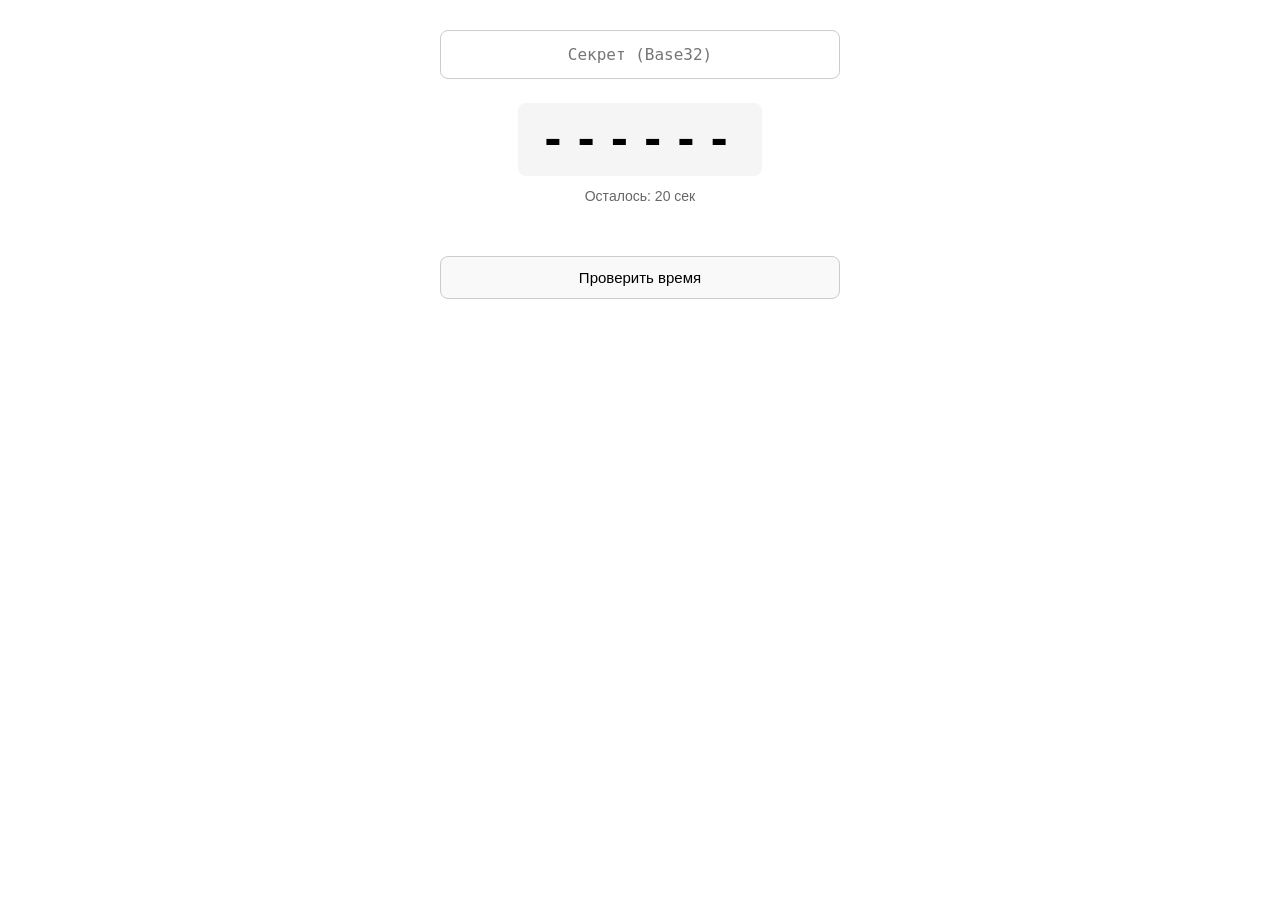
<file: 2FA_landing/index.html>
<!DOCTYPE html>
<html lang="ru">
<head>
  <meta charset="UTF-8" />
  <meta name="viewport" content="width=device-width, initial-scale=1.0" />
  <title>2FA</title>
  <style>
    body {
      font-family: -apple-system, BlinkMacSystemFont, "Segoe UI", Roboto, Helvetica, Arial, sans-serif;
      margin: 0;
      padding: 30px 20px;
      background-color: #fff;
      color: #000;
      display: flex;
      flex-direction: column;
      align-items: center;
      min-height: 100vh;
      box-sizing: border-box;
    }
    .container {
      width: 100%;
      max-width: 400px;
    }
    input {
      width: 100%;
      padding: 14px;
      font-size: 16px;
      border: 1px solid #ccc;
      border-radius: 8px;
      box-sizing: border-box;
      margin-bottom: 24px;
      font-family: monospace;
      text-align: center;
      outline: none;
    }
    input:focus {
      border-color: #888;
    }
    .otp-display {
      text-align: center;
      margin-bottom: 24px;
      cursor: pointer;
      user-select: none;
      -webkit-user-select: none;
    }
    .otp-code {
      font-size: 42px;
      font-weight: bold;
      letter-spacing: 8px;
      font-family: monospace;
      padding: 12px;
      background: #f5f5f5;
      border-radius: 8px;
      display: inline-block;
      min-width: 220px;
    }
    .time-left {
      margin-top: 12px;
      font-size: 14px;
      color: #666;
    }
    .sync-group {
      display: flex;
      flex-direction: column;
      align-items: center;
      gap: 12px;
    }
    button {
      padding: 12px 20px;
      font-size: 15px;
      border: 1px solid #ccc;
      background: #f9f9f9;
      border-radius: 8px;
      cursor: pointer;
      width: 100%;
      box-sizing: border-box;
    }
    button:active {
      background: #eee;
    }
    button:disabled {
      opacity: 0.5;
    }
    .drift {
      font-size: 14px;
      color: #666;
      min-height: 20px;
    }
    .copied-msg {
      font-size: 14px;
      color: #2e7d32;
      visibility: hidden;
      margin-top: 8px;
      height: 20px;
    }
    .copied .copied-msg {
      visibility: visible;
    }

    @media (prefers-color-scheme: dark) {
      body { background-color: #121212; color: #e0e0e0; }
      input { background: #1e1e1e; color: #e0e0e0; border-color: #444; }
      input:focus { border-color: #666; }
      .otp-code { background: #1e1e1e; color: #fff; }
      button { background: #2c2c2c; color: #e0e0e0; border-color: #444; }
      button:active { background: #3c3c3c; }
      .time-left, .drift { color: #aaa; }
      .copied-msg { color: #81c784; }
    }
  </style>
</head>
<body>
  <div class="container">
    <input
      id="secret"
      inputmode="text"
      autocomplete="one-time-code"
      placeholder="Секрет (Base32)"
      aria-label="Секрет (Base32)"
    />

    <div class="otp-display" id="otp">
      <div class="otp-code" id="otp-code">------</div>
      <div class="time-left">Осталось: <span id="remaining">30</span> сек</div>
      <div class="copied-msg">Скопировано!</div>
    </div>

    <div class="sync-group">
      <button id="sync-btn" type="button">Проверить время</button>
      <div class="drift" id="drift"></div>
    </div>
  </div>

  <script>
    var otpTag = document.getElementById("otp");
    var otpDigits = document.getElementById("otp-code");
    var remainingTag = document.getElementById("remaining");
    var secretInput = document.getElementById("secret");
    var syncBtn = document.getElementById("sync-btn");
    var driftTag = document.getElementById("drift");

    var pathSegments = window.location.pathname.split("/").filter(Boolean);
    var lastSegment = pathSegments.length ? pathSegments[pathSegments.length - 1] : "";
    var hasExtension = lastSegment.indexOf(".") !== -1;
    var initialPathSecret = pathSegments.length && !hasExtension
      ? decodeURIComponent(lastSegment)
      : "";
    var basePathSegments = initialPathSecret
      ? pathSegments.slice(0, -1)
      : pathSegments.slice();

    var cryptoKey = null;
    var secretBytes = null;
    var isUpdating = false;
    var lastLocalUnix = null;
    var lastSecret = "";

    function resetSecret() {
      cryptoKey = null;
      secretBytes = null;
      lastSecret = "";
    }

    function padStart(value, target, padChar) {
      var str = String(value);
      while (str.length < target) {
        str = padChar + str;
      }
      return str;
    }

    function extractSecretFromUrl() {
      var cleanedPathSecret = initialPathSecret.trim();
      if (cleanedPathSecret) {
        return cleanedPathSecret.replace(/\s+/g, "");
      }

      var params = new URLSearchParams(window.location.search);
      var otpauth = params.get("otpauth");
      if (!otpauth) return null;
      try {
        var url = new URL(otpauth);
        var secret = url.searchParams.get("secret");
        return secret ? secret.replace(/\s+/g, "") : null;
      } catch (error) {
        return null;
      }
    }

    function base32ToBytes(base32String) {
      var base32Alphabet = "ABCDEFGHIJKLMNOPQRSTUVWXYZ234567";
      var cleaned = base32String.replace(/\s+/g, "");
      var bits = "";
      for (var i = 0; i < cleaned.length; i++) {
        var char = cleaned.charAt(i);
        var value = base32Alphabet.indexOf(char);
        if (value === -1) continue;
        var padded = value.toString(2);
        while (padded.length < 5) padded = "0" + padded;
        bits += padded;
      }
      var bytes = [];
      for (var j = 0; j + 8 <= bits.length; j += 8) {
        bytes.push(parseInt(bits.slice(j, j + 8), 2));
      }
      return new Uint8Array(bytes);
    }

    function prepareKey(secret) {
      return new Promise(function (resolve) {
        if (!secret) {
          resetSecret();
          return resolve();
        }

        var bytes = base32ToBytes(secret);
        if (!bytes.length) {
          resetSecret();
          return resolve();
        }

        secretBytes = bytes;
        lastSecret = secret;

        if (!crypto || !crypto.subtle || !crypto.subtle.importKey) {
          cryptoKey = null;
          return resolve();
        }

        crypto.subtle
          .importKey("raw", bytes, { name: "HMAC", hash: "SHA-1" }, false, ["sign"])
          .then(function (key) {
            cryptoKey = key;
            resolve();
          })
          .catch(function () {
            cryptoKey = null;
            resolve();
          });
      });
    }

    function leftRotate(value, bits) {
      return ((value << bits) | (value >>> (32 - bits))) >>> 0;
    }

    function sha1(bytes) {
      var words = [];
      var ml = bytes.length * 8;
      for (var i = 0; i < bytes.length; i++) {
        words[i >> 2] |= bytes[i] << (24 - (i % 4) * 8);
      }
      words[ml >> 5] |= 0x80 << (24 - (ml % 32));
      words[(((ml + 64) >> 9) << 4) + 15] = ml;

      var h0 = 0x67452301;
      var h1 = 0xefcdab89;
      var h2 = 0x98badcfe;
      var h3 = 0x10325476;
      var h4 = 0xc3d2e1f0;

      for (var i = 0; i < words.length; i += 16) {
        var w = words.slice(i, i + 16);
        for (var t = 16; t < 80; t++) {
          w[t] = leftRotate((w[t - 3] ^ w[t - 8] ^ w[t - 14] ^ w[t - 16]) >>> 0, 1);
        }

        var a = h0;
        var b = h1;
        var c = h2;
        var d = h3;
        var e = h4;

        for (var t = 0; t < 80; t++) {
          var f = 0;
          var k = 0;
          if (t < 20) {
            f = (b & c) | (~b & d);
            k = 0x5a827999;
          } else if (t < 40) {
            f = b ^ c ^ d;
            k = 0x6ed9eba1;
          } else if (t < 60) {
            f = (b & c) | (b & d) | (c & d);
            k = 0x8f1bbcdc;
          } else {
            f = b ^ c ^ d;
            k = 0xca62c1d6;
          }

          var temp = (leftRotate(a, 5) + f + e + k + (w[t] >>> 0)) >>> 0;
          e = d;
          d = c;
          c = leftRotate(b, 30);
          b = a;
          a = temp;
        }

        h0 = (h0 + a) >>> 0;
        h1 = (h1 + b) >>> 0;
        h2 = (h2 + c) >>> 0;
        h3 = (h3 + d) >>> 0;
        h4 = (h4 + e) >>> 0;
      }

      var result = new Uint8Array(20);
      var hashParts = [h0, h1, h2, h3, h4];
      for (var i = 0; i < hashParts.length; i++) {
        result[i * 4] = (hashParts[i] >>> 24) & 0xff;
        result[i * 4 + 1] = (hashParts[i] >>> 16) & 0xff;
        result[i * 4 + 2] = (hashParts[i] >>> 8) & 0xff;
        result[i * 4 + 3] = hashParts[i] & 0xff;
      }
      return result;
    }

    function hmacSha1(key, message) {
      var keyBytes = key;
      if (keyBytes.length > 64) {
        keyBytes = sha1(keyBytes);
      }

      var paddedKey = new Uint8Array(64);
      paddedKey.set(keyBytes);

      var oKeyPad = new Uint8Array(64);
      var iKeyPad = new Uint8Array(64);
      for (var i = 0; i < 64; i++) {
        oKeyPad[i] = paddedKey[i] ^ 0x5c;
        iKeyPad[i] = paddedKey[i] ^ 0x36;
      }

      var inner = new Uint8Array(64 + message.length);
      inner.set(iKeyPad, 0);
      inner.set(message, 64);
      var innerHash = sha1(inner);

      var outer = new Uint8Array(64 + innerHash.length);
      outer.set(oKeyPad, 0);
      outer.set(innerHash, 64);

      return sha1(outer);
    }

    function updateUrlWithSecret(secret) {
      var url = new URL(window.location.href);
      var segments = basePathSegments.slice();

      if (secret) {
        segments.push(encodeURIComponent(secret));
      }

      url.pathname = "/" + segments.join("/");
      window.history.replaceState({}, "", url);
    }

    function generateOtp(unixTime) {
      return new Promise(function (resolve) {
        if (!cryptoKey && !secretBytes) return resolve(null);
        var counter = Math.floor(unixTime / 30);
        var buffer = new ArrayBuffer(8);
        var view = new DataView(buffer);
        view.setUint32(4, counter, false);

        function handleHash(hash) {
          if (!hash) return resolve(null);
          var offset = hash[hash.length - 1] & 0x0f;
          var binary =
            ((hash[offset] & 0x7f) << 24) |
            ((hash[offset + 1] & 0xff) << 16) |
            ((hash[offset + 2] & 0xff) << 8) |
            (hash[offset + 3] & 0xff);
          resolve(padStart((binary % 1000000).toString(), 6, "0"));
        }

        if (cryptoKey) {
          crypto.subtle
            .sign("HMAC", cryptoKey, buffer)
            .then(function (signature) {
              handleHash(new Uint8Array(signature));
            })
            .catch(function () {
              resolve(null);
            });
        } else if (secretBytes) {
          handleHash(hmacSha1(secretBytes, new Uint8Array(buffer)));
        }
      });
    }

    function renderOtp(value) {
      otpDigits.textContent = padStart(value, 6, "-").slice(0, 6);
    }

    function update() {
      if (isUpdating) return;
      isUpdating = true;
      var unixTime = Math.floor(Date.now() / 1000);
      lastLocalUnix = unixTime;
      var secondsLeft = 30 - (unixTime % 30);
      remainingTag.textContent = secondsLeft;

      if (!cryptoKey && !secretBytes) {
        renderOtp("------");
        isUpdating = false;
        return;
      }

      generateOtp(unixTime)
        .then(function (otp) {
          renderOtp(otp || "------");
          isUpdating = false;
        })
        .catch(function () {
          renderOtp("------");
          isUpdating = false;
        });
    }

    function copyOtp() {
      var value = otpDigits.textContent.replace(/\s+/g, "");
      if (!value || value.indexOf("-") !== -1) return;
      navigator.clipboard
        .writeText(value)
        .catch(function () {})
        .then(function () {
          otpTag.classList.add("copied");
          setTimeout(function () {
            otpTag.classList.remove("copied");
          }, 1500);
        });
    }

    function fetchNetworkTime() {
      syncBtn.disabled = true;
      syncBtn.textContent = "...";
      fetch(window.location.href, { method: "HEAD", cache: "no-store" })
        .then(function (response) {
          var dateHeader = response.headers.get("Date");
          if (!dateHeader) throw new Error("No Date header");
          var networkUnix = Math.floor(new Date(dateHeader).getTime() / 1000);
          var currentLocal = lastLocalUnix || Math.floor(Date.now() / 1000);
          var drift = currentLocal - networkUnix;
          var signed = drift > 0 ? "+" + drift : String(drift);
          driftTag.textContent = "Рассинхрон: " + signed + " сек";
        })
        .catch(function () {
          driftTag.textContent = "Рассинхрон: ошибка";
        })
        .finally(function () {
          syncBtn.disabled = false;
          syncBtn.textContent = "Проверить время";
        });
    }

    otpTag.addEventListener("click", copyOtp);

    secretInput.addEventListener("input", function (event) {
      var value = event.target.value.replace(/[^a-zA-Z2-7\s]/g, "").toUpperCase();
      event.target.value = value;
      updateUrlWithSecret(value);
      if (value === lastSecret) return;
      prepareKey(value).then(update);
    });

    syncBtn.addEventListener("click", fetchNetworkTime);

    var initialSecret = extractSecretFromUrl();
    if (initialSecret) {
      var normalized = initialSecret.toUpperCase();
      secretInput.value = normalized;
      updateUrlWithSecret(normalized);
      prepareKey(normalized).then(update);
    }

    setInterval(update, 1000);
    renderOtp("------");
    update();
  </script>
</body>
</html>
</file>
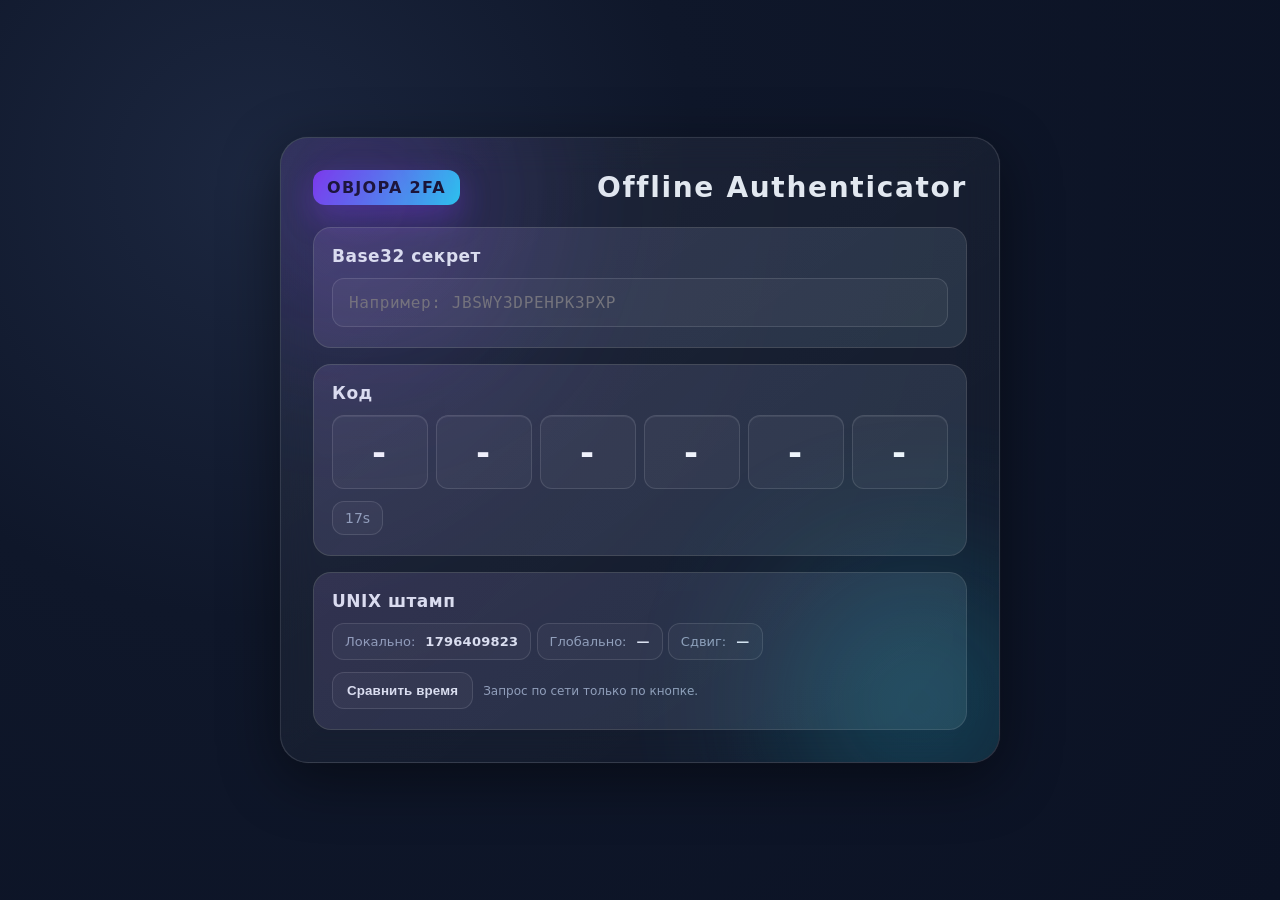
<file: landing/index.html>
<!DOCTYPE html>
<html lang="ru">
<head>
  <meta charset="UTF-8" />
  <meta name="viewport" content="width=device-width, initial-scale=1.0" />
  <title>OBJOPA 2FA</title>
  <style>
    :root {
      color-scheme: light dark;
      --bg: radial-gradient(circle at 20% 20%, #1c2740 0%, #0f172a 35%, #0b1224 100%);
      --glass: rgba(255, 255, 255, 0.08);
      --border: rgba(255, 255, 255, 0.12);
      --accent: #7c3aed;
      --accent-2: #22d3ee;
      --text-main: #e2e8f0;
      --muted: #94a3b8;
      --error: #f87171;
      --success: #34d399;
      font-family: "Inter", "SF Pro Display", system-ui, -apple-system, sans-serif;
    }

    * {
      box-sizing: border-box;
    }

    body {
      margin: 0;
      min-height: 100vh;
      display: flex;
      align-items: center;
      justify-content: center;
      padding: 24px;
      background: var(--bg);
      color: var(--text-main);
    }

    .shell {
      width: min(720px, 100%);
      background: linear-gradient(145deg, rgba(255, 255, 255, 0.06), rgba(255, 255, 255, 0.02));
      border: 1px solid var(--border);
      border-radius: 28px;
      box-shadow:
        0 16px 60px rgba(0, 0, 0, 0.45),
        0 0 1px rgba(255, 255, 255, 0.18);
      padding: 32px;
      backdrop-filter: blur(18px);
      position: relative;
      overflow: hidden;
    }

    .shell::before,
    .shell::after {
      content: "";
      position: absolute;
      width: 280px;
      height: 280px;
      border-radius: 50%;
      filter: blur(90px);
      opacity: 0.8;
      pointer-events: none;
    }

    .shell::before {
      background: radial-gradient(circle, rgba(124, 58, 237, 0.5), rgba(15, 23, 42, 0));
      top: -80px;
      left: -60px;
    }

    .shell::after {
      background: radial-gradient(circle, rgba(34, 211, 238, 0.5), rgba(15, 23, 42, 0));
      bottom: -80px;
      right: -60px;
    }

    header {
      display: flex;
      align-items: center;
      justify-content: space-between;
      margin-bottom: 22px;
    }

    .badge {
      padding: 8px 14px;
      border-radius: 12px;
      background: linear-gradient(120deg, var(--accent), var(--accent-2));
      color: #0b0f1a;
      font-weight: 800;
      letter-spacing: 0.08em;
      box-shadow: 0 12px 30px rgba(124, 58, 237, 0.35);
    }

    h1 {
      margin: 0;
      font-size: 28px;
      letter-spacing: 0.06em;
    }

    .grid {
      display: grid;
      grid-template-columns: 1fr;
      gap: 16px;
    }

    .card {
      position: relative;
      background: var(--glass);
      border: 1px solid var(--border);
      border-radius: 18px;
      padding: 18px 18px 20px;
      overflow: hidden;
    }

    .card::after {
      content: "";
      position: absolute;
      inset: 0;
      background: linear-gradient(135deg, rgba(124, 58, 237, 0.08), rgba(34, 211, 238, 0.04));
      pointer-events: none;
    }

    .card h2 {
      margin: 0 0 12px;
      font-size: 17px;
      letter-spacing: 0.03em;
    }

    .input {
      width: 100%;
      padding: 14px 16px;
      border-radius: 12px;
      border: 1px solid var(--border);
      background: rgba(255, 255, 255, 0.04);
      color: var(--text-main);
      outline: none;
      font-size: 16px;
      transition: border-color 0.2s ease, box-shadow 0.2s ease;
      font-family: "JetBrains Mono", "SF Mono", Consolas, monospace;
      letter-spacing: 0.04em;
    }

    .input:focus {
      border-color: var(--accent);
      box-shadow: 0 0 0 4px rgba(124, 58, 237, 0.18);
    }

    .otp-value {
      display: grid;
      grid-template-columns: repeat(6, 1fr);
      gap: 8px;
      margin: 6px 0 12px;
      font-size: 34px;
      font-weight: 800;
      letter-spacing: 0.06em;
      color: #f8fafc;
    }

    .otp-box {
      padding: 16px 12px;
      text-align: center;
      border-radius: 12px;
      background: rgba(255, 255, 255, 0.04);
      border: 1px solid var(--border);
      box-shadow: inset 0 1px 0 rgba(255, 255, 255, 0.08);
      min-width: 42px;
    }

    .timer {
      display: inline-flex;
      align-items: center;
      gap: 10px;
      padding: 8px 12px;
      border-radius: 12px;
      background: rgba(255, 255, 255, 0.04);
      border: 1px solid var(--border);
      font-size: 14px;
      color: var(--muted);
    }

    .meta {
      display: inline-flex;
      gap: 10px;
      align-items: center;
      color: var(--muted);
      font-size: 13px;
      padding: 10px 12px;
      border-radius: 12px;
      border: 1px solid var(--border);
      background: rgba(255, 255, 255, 0.03);
    }

    .meta strong {
      color: #e2e8f0;
      letter-spacing: 0.02em;
    }

    .actions {
      margin-top: 12px;
      display: flex;
      gap: 10px;
      flex-wrap: wrap;
      align-items: center;
    }

    .ghost-btn {
      padding: 10px 14px;
      border-radius: 12px;
      border: 1px solid var(--border);
      background: rgba(255, 255, 255, 0.04);
      color: var(--text-main);
      font-weight: 600;
      letter-spacing: 0.01em;
      cursor: pointer;
      transition: border-color 0.2s ease, transform 0.2s ease;
    }

    .ghost-btn:hover:not(:disabled) {
      border-color: var(--accent);
      transform: translateY(-1px);
    }

    .ghost-btn:disabled {
      opacity: 0.6;
      cursor: not-allowed;
    }

    .hint {
      color: var(--muted);
      font-size: 12px;
      margin: 0;
    }

    @media (max-width: 520px) {
      h1 {
        font-size: 26px;
      }
      .otp-value {
        font-size: 38px;
      }
    }
  </style>
</head>
  <body>
    <div class="shell">
      <header>
        <span class="badge">OBJOPA 2FA</span>
        <h1>Offline Authenticator</h1>
      </header>

      <div class="grid">
        <div class="card">
          <h2>Base32 секрет</h2>
        <input
          id="secret"
          class="input"
          placeholder="Например: JBSWY3DPEHPK3PXP"
          autocomplete="off"
          spellcheck="false"
        />
      </div>

        <div class="card">
          <h2>Код</h2>
          <div class="otp-value" id="otp"></div>
          <div class="timer" id="remaining">30s</div>
        </div>

        <div class="card">
          <h2>UNIX штамп</h2>
          <div class="meta">Локально: <strong id="unix">-</strong></div>
          <div class="meta">Глобально: <strong id="unix-global">—</strong></div>
          <div class="meta">Сдвиг: <strong id="drift">—</strong></div>
          <div class="actions">
            <button class="ghost-btn" id="sync" type="button">Сравнить время</button>
            <p class="hint" id="sync-hint">Запрос по сети только по кнопке.</p>
          </div>
        </div>
      </div>
    </div>

  <script>
    const secretInput = document.getElementById("secret");
    const otpTag = document.getElementById("otp");
    const remainingTag = document.getElementById("remaining");
    const unixTag = document.getElementById("unix");
    const unixGlobalTag = document.getElementById("unix-global");
    const driftTag = document.getElementById("drift");
    const syncBtn = document.getElementById("sync");
    const syncHint = document.getElementById("sync-hint");

    let cryptoKey = null;
    let lastSecret = "";
    let isUpdating = false;
    let lastLocalUnix = null;

    function base32ToBytes(secret) {
      const cleaned = secret.replace(/\s+/g, "").toUpperCase();
      const alphabet = "ABCDEFGHIJKLMNOPQRSTUVWXYZ234567";
      let bits = "";
      for (const char of cleaned) {
        const idx = alphabet.indexOf(char);
        if (idx === -1) {
          throw new Error(`Недопустимый символ: ${char}`);
        }
        bits += idx.toString(2).padStart(5, "0");
      }
      const bytes = [];
      for (let i = 0; i + 8 <= bits.length; i += 8) {
        bytes.push(parseInt(bits.slice(i, i + 8), 2));
      }
      return new Uint8Array(bytes);
    }

    async function prepareKey(secret) {
      if (!secret.trim()) {
        cryptoKey = null;
        lastSecret = "";
        return;
      }
      try {
        const bytes = base32ToBytes(secret);
        if (!bytes.length) {
          throw new Error("Секрет пустой после декодирования");
        }
        cryptoKey = await crypto.subtle.importKey(
          "raw",
          bytes,
          { name: "HMAC", hash: "SHA-1" },
          false,
          ["sign"]
        );
        lastSecret = secret;
      } catch (error) {
        cryptoKey = null;
        lastSecret = "";
      }
    }

    async function generateOtp(unixTime) {
      if (!cryptoKey) return null;
      const timeStep = 30;
      const counter = Math.floor(unixTime / timeStep);
      const counterBytes = new ArrayBuffer(8);
      const view = new DataView(counterBytes);
      view.setUint32(4, counter, false);
      const signature = await crypto.subtle.sign("HMAC", cryptoKey, counterBytes);
      const hash = new Uint8Array(signature);
      const offset = hash[hash.length - 1] & 0x0f;
      const binary =
        ((hash[offset] & 0x7f) << 24) |
        ((hash[offset + 1] & 0xff) << 16) |
        ((hash[offset + 2] & 0xff) << 8) |
        (hash[offset + 3] & 0xff);
      const otp = (binary % 1_000_000).toString().padStart(6, "0");
      return otp;
    }

    async function update() {
      if (isUpdating) return;
      isUpdating = true;
      const unixTime = Math.floor(Date.now() / 1000);
      lastLocalUnix = unixTime;
      unixTag.textContent = unixTime;
      const secondsLeft = 30 - (unixTime % 30);
      remainingTag.textContent = `${secondsLeft}s`;

      if (!cryptoKey) {
        renderOtp("------");
        isUpdating = false;
        return;
      }

      try {
        const otp = await generateOtp(unixTime);
        renderOtp(otp ?? "------");
      } catch (error) {
        renderOtp("------");
      } finally {
        isUpdating = false;
      }
    }

    function renderOtp(value) {
      const digits = value.padStart(6, "-").slice(0, 6).split("");
      otpTag.innerHTML = digits
        .map((digit) => `<span class="otp-box">${digit}</span>`)
        .join("");
    }

    secretInput.addEventListener("input", (event) => {
      const value = event.target.value
        .replace(/[^a-zA-Z2-7\s]/g, "")
        .toUpperCase();
      event.target.value = value;
      if (value === lastSecret) return;
      prepareKey(value).then(update);
    });

    async function fetchNetworkTime() {
      syncBtn.disabled = true;
      syncBtn.textContent = "Запрос...";
      syncHint.textContent = "Пробуем получить сетевое время";
      try {
        const response = await fetch("https://worldtimeapi.org/api/ip", {
          cache: "no-store",
        });
        if (!response.ok) {
          throw new Error(`Статус ${response.status}`);
        }
        const data = await response.json();
        const networkUnix = Math.floor(data.unixtime);
        unixGlobalTag.textContent = networkUnix;
        const currentLocal = lastLocalUnix ?? Math.floor(Date.now() / 1000);
        const drift = currentLocal - networkUnix;
        const signed = drift > 0 ? `+${drift}` : `${drift}`;
        driftTag.textContent = `${signed} сек`;
        syncHint.textContent = "Сравнение завершено.";
      } catch (error) {
        syncHint.textContent = "Не удалось получить время.";
        driftTag.textContent = "—";
        unixGlobalTag.textContent = "—";
      } finally {
        syncBtn.disabled = false;
        syncBtn.textContent = "Сравнить время";
      }
    }

    syncBtn.addEventListener("click", fetchNetworkTime);

    setInterval(update, 1000);
    renderOtp("------");
    update();
  </script>
</body>
</html>
</file>
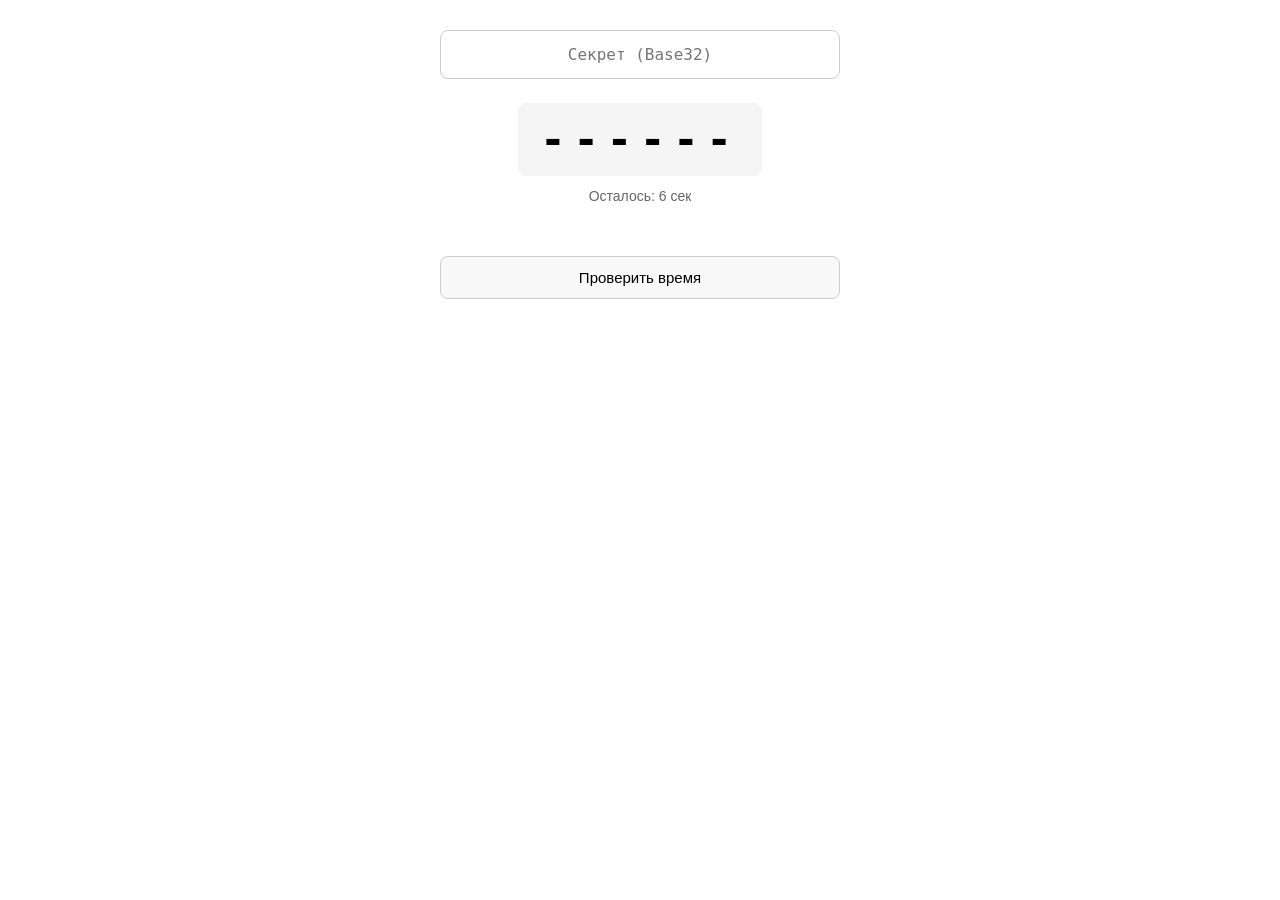
<file: 2FA_landing/minified.html>
<!doctypehtml><html lang=ru><meta charset=UTF-8><meta content="width=device-width,initial-scale=1"name=viewport><title>2FA</title><style>body{font-family:-apple-system,BlinkMacSystemFont,"Segoe UI",Roboto,Helvetica,Arial,sans-serif;margin:0;padding:30px 20px;background-color:#fff;color:#000;display:flex;flex-direction:column;align-items:center;min-height:100vh;box-sizing:border-box}.container{width:100%;max-width:400px}input{width:100%;padding:14px;font-size:16px;border:1px solid #ccc;border-radius:8px;box-sizing:border-box;margin-bottom:24px;font-family:monospace;text-align:center;outline:0}input:focus{border-color:#888}.otp-display{text-align:center;margin-bottom:24px;cursor:pointer;user-select:none;-webkit-user-select:none}.otp-code{font-size:42px;font-weight:700;letter-spacing:8px;font-family:monospace;padding:12px;background:#f5f5f5;border-radius:8px;display:inline-block;min-width:220px}.time-left{margin-top:12px;font-size:14px;color:#666}.sync-group{display:flex;flex-direction:column;align-items:center;gap:12px}button{padding:12px 20px;font-size:15px;border:1px solid #ccc;background:#f9f9f9;border-radius:8px;cursor:pointer;width:100%;box-sizing:border-box}button:active{background:#eee}button:disabled{opacity:.5}.drift{font-size:14px;color:#666;min-height:20px}.copied-msg{font-size:14px;color:#2e7d32;visibility:hidden;margin-top:8px;height:20px}.copied .copied-msg{visibility:visible}@media (prefers-color-scheme:dark){body{background-color:#121212;color:#e0e0e0}input{background:#1e1e1e;color:#e0e0e0;border-color:#444}input:focus{border-color:#666}.otp-code{background:#1e1e1e;color:#fff}button{background:#2c2c2c;color:#e0e0e0;border-color:#444}button:active{background:#3c3c3c}.drift,.time-left{color:#aaa}.copied-msg{color:#81c784}}</style><div class=container><input aria-label="Секрет (Base32)"autocomplete=one-time-code id=secret inputmode=text placeholder="Секрет (Base32)"><div class=otp-display id=otp><div class=otp-code id=otp-code>------</div><div class=time-left>Осталось: <span id=remaining>30</span> сек</div><div class=copied-msg>Скопировано!</div></div><div class=sync-group><button id=sync-btn type=button>Проверить время</button><div class=drift id=drift></div></div></div><script>var otpTag=document.getElementById("otp"),otpDigits=document.getElementById("otp-code"),remainingTag=document.getElementById("remaining"),secretInput=document.getElementById("secret"),syncBtn=document.getElementById("sync-btn"),driftTag=document.getElementById("drift"),pathSegments=window.location.pathname.split("/").filter(Boolean),lastSegment=pathSegments.length?pathSegments[pathSegments.length-1]:"",hasExtension=-1!==lastSegment.indexOf("."),initialPathSecret=pathSegments.length&&!hasExtension?decodeURIComponent(lastSegment):"",basePathSegments=initialPathSecret?pathSegments.slice(0,-1):pathSegments.slice(),cryptoKey=null,secretBytes=null,isUpdating=!1,lastLocalUnix=null,lastSecret="";function resetSecret(){secretBytes=cryptoKey=null,lastSecret=""}function padStart(t,e,n){for(var r=String(t);r.length<e;)r=n+r;return r}function extractSecretFromUrl(){var t=initialPathSecret.trim();if(t)return t.replace(/\s+/g,"");t=new URLSearchParams(window.location.search).get("otpauth");if(!t)return null;try{var e=new URL(t).searchParams.get("secret");return e?e.replace(/\s+/g,""):null}catch(t){return null}}function base32ToBytes(t){for(var e=t.replace(/\s+/g,""),n="",r=0;r<e.length;r++){var a=e.charAt(r),a="ABCDEFGHIJKLMNOPQRSTUVWXYZ234567".indexOf(a);if(-1!==a){for(var i=a.toString(2);i.length<5;)i="0"+i;n+=i}}for(var o=[],c=0;c+8<=n.length;c+=8)o.push(parseInt(n.slice(c,c+8),2));return new Uint8Array(o)}function prepareKey(n){return new Promise(function(e){if(!n)return resetSecret(),e();var t=base32ToBytes(n);return t.length?(secretBytes=t,lastSecret=n,crypto&&crypto.subtle&&crypto.subtle.importKey?void crypto.subtle.importKey("raw",t,{name:"HMAC",hash:"SHA-1"},!1,["sign"]).then(function(t){cryptoKey=t,e()}).catch(function(){cryptoKey=null,e()}):(cryptoKey=null,e())):(resetSecret(),e())})}function leftRotate(t,e){return(t<<e|t>>>32-e)>>>0}function sha1(t){for(var e=[],n=8*t.length,r=0;r<t.length;r++)e[r>>2]|=t[r]<<24-r%4*8;e[n>>5]|=128<<24-n%32,e[15+(64+n>>9<<4)]=n;for(var a=1732584193,i=4023233417,o=2562383102,c=271733878,s=3285377520,r=0;r<e.length;r+=16){for(var l=e.slice(r,r+16),p=16;p<80;p++)l[p]=leftRotate((l[p-3]^l[p-8]^l[p-14]^l[p-16])>>>0,1);for(var u=a,h=i,g=o,d=c,f=s,p=0;p<80;p++)var y=0,m=0,m=p<20?(y=h&g|~h&d,1518500249):p<40?(y=h^g^d,1859775393):p<60?(y=h&g|h&d|g&d,2400959708):(y=h^g^d,3395469782),m=leftRotate(u,5)+y+f+m+(l[p]>>>0)>>>0,f=d,d=g,g=leftRotate(h,30),h=u,u=m;a=a+u>>>0,i=i+h>>>0,o=o+g>>>0,c=c+d>>>0,s=s+f>>>0}for(var S=new Uint8Array(20),w=[a,i,o,c,s],r=0;r<w.length;r++)S[4*r]=w[r]>>>24&255,S[4*r+1]=w[r]>>>16&255,S[4*r+2]=w[r]>>>8&255,S[4*r+3]=255&w[r];return S}function hmacSha1(t,e){64<t.length&&(t=sha1(t));var n=new Uint8Array(64);n.set(t);for(var r=new Uint8Array(64),a=new Uint8Array(64),i=0;i<64;i++)r[i]=92^n[i],a[i]=54^n[i];t=new Uint8Array(64+e.length);t.set(a,0),t.set(e,64);e=sha1(t),t=new Uint8Array(64+e.length);return t.set(r,0),t.set(e,64),sha1(t)}function updateUrlWithSecret(t){var e=new URL(window.location.href),n=basePathSegments.slice();t&&n.push(encodeURIComponent(t)),e.pathname="/"+n.join("/"),window.history.replaceState({},"",e)}function generateOtp(a){return new Promise(function(n){if(!cryptoKey&&!secretBytes)return n(null);var t=Math.floor(a/30),e=new ArrayBuffer(8);function r(t){if(!t)return n(null);var e=15&t[t.length-1],e=(127&t[e])<<24|(255&t[1+e])<<16|(255&t[2+e])<<8|255&t[3+e];n(padStart((e%1e6).toString(),6,"0"))}new DataView(e).setUint32(4,t,!1),cryptoKey?crypto.subtle.sign("HMAC",cryptoKey,e).then(function(t){r(new Uint8Array(t))}).catch(function(){n(null)}):secretBytes&&r(hmacSha1(secretBytes,new Uint8Array(e)))})}function renderOtp(t){otpDigits.textContent=padStart(t,6,"-").slice(0,6)}function update(){if(!isUpdating){isUpdating=!0;var t=Math.floor(Date.now()/1e3);if(lastLocalUnix=t,remainingTag.textContent=30-t%30,!cryptoKey&&!secretBytes)return renderOtp("------"),void(isUpdating=!1);generateOtp(t).then(function(t){renderOtp(t||"------"),isUpdating=!1}).catch(function(){renderOtp("------"),isUpdating=!1})}}function copyOtp(){var t=otpDigits.textContent.replace(/\s+/g,"");t&&-1===t.indexOf("-")&&navigator.clipboard.writeText(t).catch(function(){}).then(function(){otpTag.classList.add("copied"),setTimeout(function(){otpTag.classList.remove("copied")},1500)})}function fetchNetworkTime(){syncBtn.disabled=!0,syncBtn.textContent="...",fetch(window.location.href,{method:"HEAD",cache:"no-store"}).then(function(t){t=t.headers.get("Date");if(!t)throw new Error("No Date header");t=Math.floor(new Date(t).getTime()/1e3),t=(lastLocalUnix||Math.floor(Date.now()/1e3))-t,t=0<t?"+"+t:String(t);driftTag.textContent="Рассинхрон: "+t+" сек"}).catch(function(){driftTag.textContent="Рассинхрон: ошибка"}).finally(function(){syncBtn.disabled=!1,syncBtn.textContent="Проверить время"})}otpTag.addEventListener("click",copyOtp),secretInput.addEventListener("input",function(t){var e=t.target.value.replace(/[^a-zA-Z2-7\s]/g,"").toUpperCase();updateUrlWithSecret(t.target.value=e),e!==lastSecret&&prepareKey(e).then(update)}),syncBtn.addEventListener("click",fetchNetworkTime);var normalized,initialSecret=extractSecretFromUrl();initialSecret&&(normalized=initialSecret.toUpperCase(),updateUrlWithSecret(secretInput.value=normalized),prepareKey(normalized).then(update)),setInterval(update,1e3),renderOtp("------"),update()</script>
</file>
